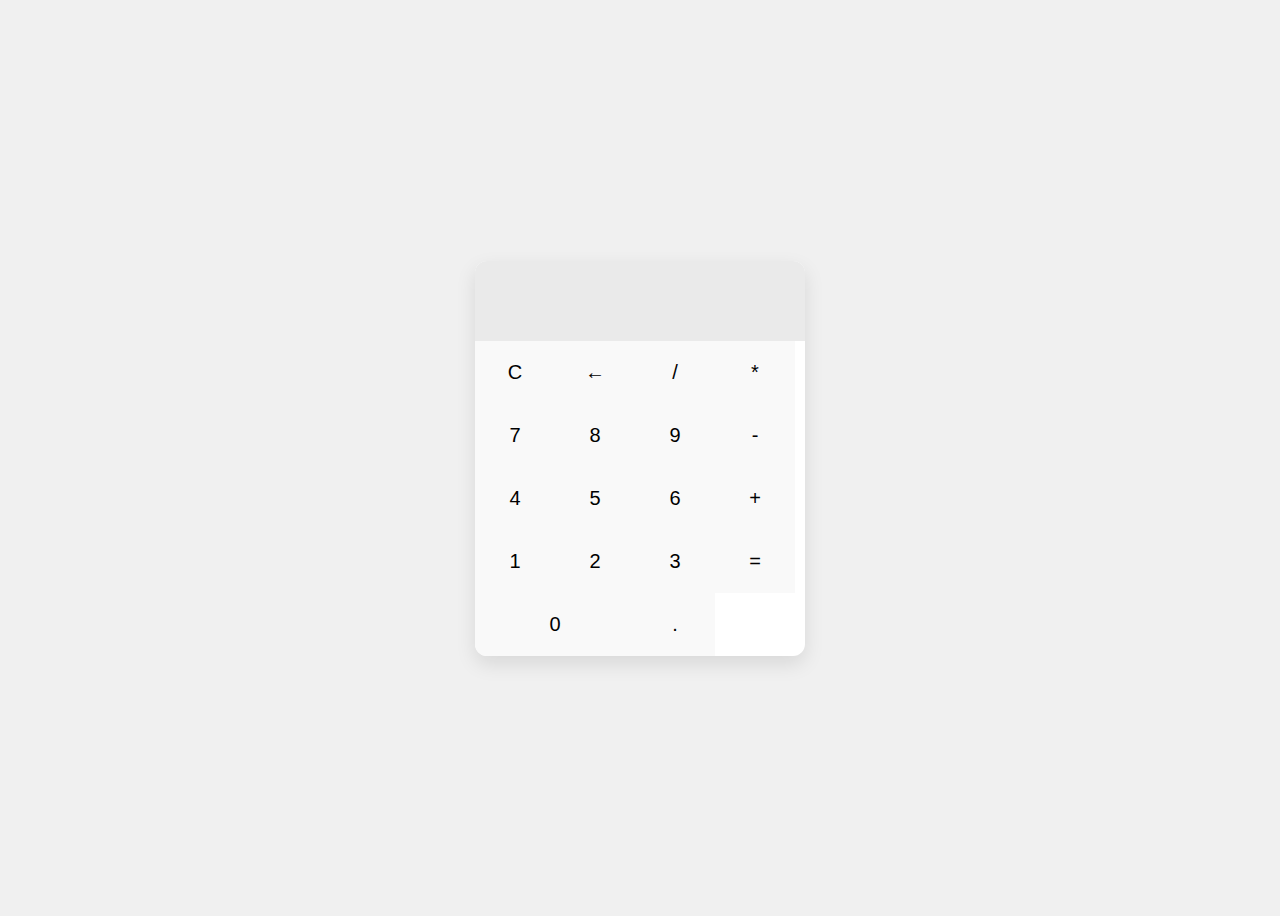
<file: index.html>
<!DOCTYPE html>
<html lang="en">

<head>
    <meta charset="UTF-8">
    <meta name="viewport" content="width=device-width, initial-scale=1.0">
    <title>Simple Calculator</title>
    <style>
        body {
            font-family: Arial, sans-serif;
            display: flex;
            justify-content: center;
            align-items: center;
            height: 100vh;
            background: #f0f0f0;
        }
        
        .calculator {
            background: white;
            border-radius: 12px;
            box-shadow: 0 8px 20px rgba(0, 0, 0, 0.1);
            overflow: hidden;
        }
        
        #display {
            width: 100%;
            height: 60px;
            font-size: 24px;
            text-align: right;
            padding: 10px;
            border: none;
            background: #eaeaea;
        }
        
        .buttons {
            display: grid;
            grid-template-columns: repeat(4, 80px);
        }
        
        button {
            padding: 20px;
            font-size: 20px;
            border: none;
            background: #f9f9f9;
            cursor: pointer;
            transition: background 0.2s;
        }
        
        button:hover {
            background: #ddd;
        }
        
        .zero {
            grid-column: span 2;
        }
    </style>
</head>

<body>
    <div class="calculator">
        <input type="text" id="display" disabled>
        <div class="buttons">
            <button onclick="clearDisplay()">C</button>
            <button onclick="deleteLast()">←</button>
            <button onclick="append('/')">/</button>
            <button onclick="append('*')">*</button>

            <button onclick="append('7')">7</button>
            <button onclick="append('8')">8</button>
            <button onclick="append('9')">9</button>
            <button onclick="append('-')">-</button>

            <button onclick="append('4')">4</button>
            <button onclick="append('5')">5</button>
            <button onclick="append('6')">6</button>
            <button onclick="append('+')">+</button>

            <button onclick="append('1')">1</button>
            <button onclick="append('2')">2</button>
            <button onclick="append('3')">3</button>
            <button onclick="calculate()">=</button>

            <button onclick="append('0')" class="zero">0</button>
            <button onclick="append('.')">.</button>
        </div>
    </div>

    <script>
        const display = document.getElementById('display');

        function append(char) {
            display.value += char;
        }

        function clearDisplay() {
            display.value = '';
        }

        function deleteLast() {
            display.value = display.value.slice(0, -1);
        }

        function calculate() {
            try {
                display.value = eval(display.value);
            } catch {
                display.value = 'Error';
            }
        }
    </script>
</body>

</html>
</file>
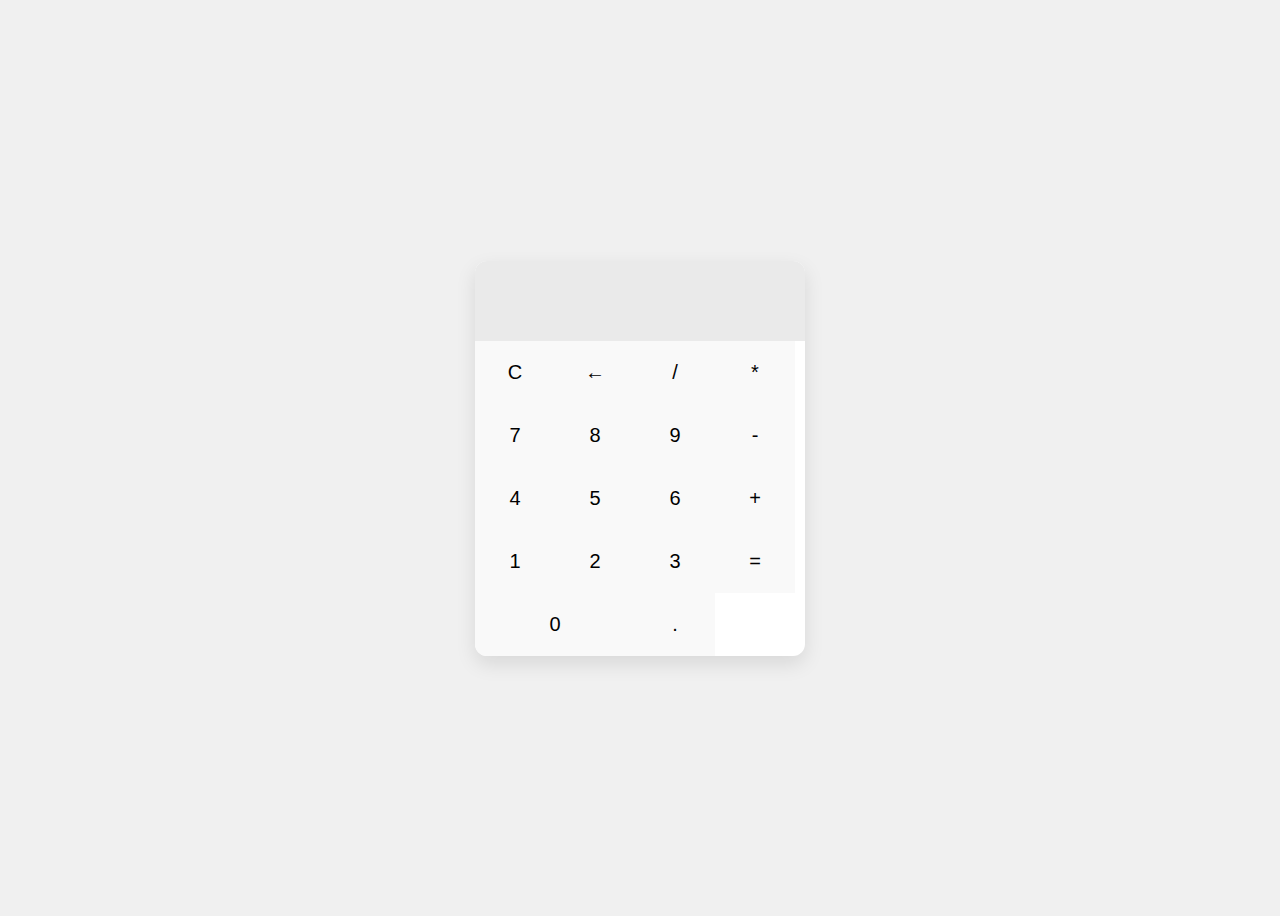
<file: calci.html>
<!DOCTYPE html>
<html lang="en">

<head>
    <meta charset="UTF-8">
    <meta name="viewport" content="width=device-width, initial-scale=1.0">
    <title>Simple Calculator</title>
    <style>
        body {
            font-family: Arial, sans-serif;
            display: flex;
            justify-content: center;
            align-items: center;
            height: 100vh;
            background: #f0f0f0;
        }
        
        .calculator {
            background: white;
            border-radius: 12px;
            box-shadow: 0 8px 20px rgba(0, 0, 0, 0.1);
            overflow: hidden;
        }
        
        #display {
            width: 100%;
            height: 60px;
            font-size: 24px;
            text-align: right;
            padding: 10px;
            border: none;
            background: #eaeaea;
        }
        
        .buttons {
            display: grid;
            grid-template-columns: repeat(4, 80px);
        }
        
        button {
            padding: 20px;
            font-size: 20px;
            border: none;
            background: #f9f9f9;
            cursor: pointer;
            transition: background 0.2s;
        }
        
        button:hover {
            background: #ddd;
        }
        
        .zero {
            grid-column: span 2;
        }
    </style>
</head>

<body>
    <div class="calculator">
        <input type="text" id="display" disabled>
        <div class="buttons">
            <button onclick="clearDisplay()">C</button>
            <button onclick="deleteLast()">←</button>
            <button onclick="append('/')">/</button>
            <button onclick="append('*')">*</button>

            <button onclick="append('7')">7</button>
            <button onclick="append('8')">8</button>
            <button onclick="append('9')">9</button>
            <button onclick="append('-')">-</button>

            <button onclick="append('4')">4</button>
            <button onclick="append('5')">5</button>
            <button onclick="append('6')">6</button>
            <button onclick="append('+')">+</button>

            <button onclick="append('1')">1</button>
            <button onclick="append('2')">2</button>
            <button onclick="append('3')">3</button>
            <button onclick="calculate()">=</button>

            <button onclick="append('0')" class="zero">0</button>
            <button onclick="append('.')">.</button>
        </div>
    </div>

    <script>
        const display = document.getElementById('display');

        function append(char) {
            display.value += char;
        }

        function clearDisplay() {
            display.value = '';
        }

        function deleteLast() {
            display.value = display.value.slice(0, -1);
        }

        function calculate() {
            try {
                display.value = eval(display.value);
            } catch {
                display.value = 'Error';
            }
        }
    </script>
</body>

</html>
</file>
